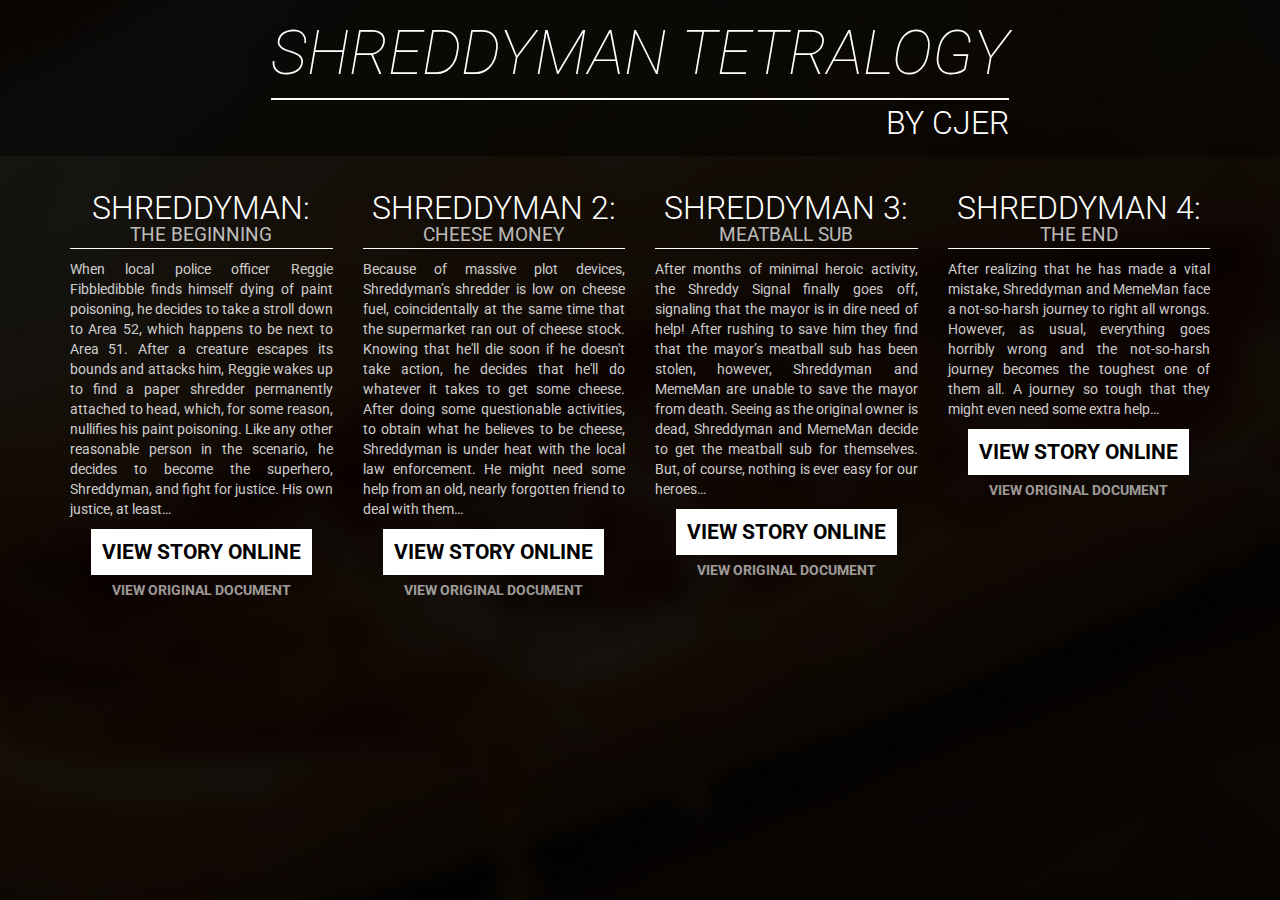
<file: index.html>
<!DOCTYPE html>
<html>
    <head>
<!--        fonts-->
        <link href="https://fonts.googleapis.com/css?family=Roboto+Slab:100,300,400,700|Roboto:100,100i,300,300i,400,400i,500,500i,700,700i,900,900i&amp;subset=latin-ext" rel="stylesheet">
        
        <meta name="theme-color" content="#050505">
        <link href="/css/bootstrap.min.css" rel="stylesheet">
        <link href="/css/style.css" rel="stylesheet">
        <meta name="viewport" content="width=device-width, initial-scale=1">
    </head>
    <body>
        <div class='header'>
            <div class='header-text'>
                <div class='header-title'>Shreddyman Tetralogy</div>
                <div class='header-subtitle'>by CJer</div>
            </div>
        </div>
        
        <div class='container'>
            <div class='row'>
                <div class='col-sm-6 col-md-3 card'>
                    <div class='card-header'>
                        Shreddyman:
                        <div class='card-subheader'>The Beginning</div>
                    </div>
                    <div class='card-content'>
                        When local police officer Reggie Fibbledibble finds himself dying of paint poisoning, he decides to take a stroll down to Area 52, which happens to be next to Area 51. After a creature escapes its bounds and attacks him, Reggie wakes up to find a paper shredder permanently attached to head, which, for some reason, nullifies his paint poisoning. Like any other reasonable person in the scenario, he decides to become the superhero, Shreddyman, and fight for justice. His own justice, at least…
                    </div>
                    <div class='card-btns'>
                        <div class='card-primarybtn'>
                            <a href="/shreddyman/">View Story Online</a>
                        </div>
                        <div class='card-secondarybtn'>
                            <a href="/originals/shreddyman.pdf">View Original Document</a>
                        </div>
                    </div>
                </div>
                
                <div class='col-sm-6 col-md-3 card'>
                    <div class='card-header'>
                        Shreddyman 2:
                        <div class='card-subheader'>Cheese Money</div>
                    </div>
                    <div class='card-content'>
                        Because of massive plot devices, Shreddyman’s shredder is low on cheese fuel, coincidentally at the same time that the supermarket ran out of cheese stock. Knowing that he'll die soon if he doesn't take action, he decides that he'll do whatever it takes to get some cheese. After doing some questionable activities, to obtain what he believes to be cheese, Shreddyman is under heat with the local law enforcement. He might need some help from an old, nearly forgotten friend to deal with them…
                    </div>
                    <div class='card-btns'>
                        <div class='card-primarybtn'>
                            <a href="#">View Story Online</a>
                        </div>
                        <div class='card-secondarybtn'>
                            <a href="#">View Original Document</a>
                        </div>
                    </div>
                </div>
                
                <div class='col-sm-6 col-md-3 card'>
                    <div class='card-header'>
                        Shreddyman 3:
                        <div class='card-subheader'>Meatball Sub</div>
                    </div>
                    <div class='card-content'>
                        After months of minimal heroic activity, the Shreddy Signal finally goes off, signaling that the mayor is in dire need of help! After rushing to save him they find that the mayor’s meatball sub has been stolen, however, Shreddyman and MemeMan are unable to save the mayor from death. Seeing as the original owner is dead, Shreddyman and MemeMan decide to get the meatball sub for themselves. But, of course, nothing is ever easy for our heroes…
                    </div>
                    <div class='card-btns'>
                        <div class='card-primarybtn'>
                            <a href="#">View Story Online</a>
                        </div>
                        <div class='card-secondarybtn'>
                            <a href="#">View Original Document</a>
                        </div>
                    </div>
                </div>
                
                <div class='col-sm-6 col-md-3 card'>
                    <div class='card-header'>
                        Shreddyman 4:
                        <div class='card-subheader'>The End</div>
                    </div>
                    <div class='card-content'>
                        After realizing that he has made a vital mistake, Shreddyman and MemeMan face a not-so-harsh journey to right all wrongs. However, as usual, everything goes horribly wrong and the not-so-harsh journey becomes the toughest one of them all. A journey so tough that they might even need some extra help…
                    </div>
                    <div class='card-btns'>
                        <div class='card-primarybtn'>
                            <a href="#">View Story Online</a>
                        </div>
                        <div class='card-secondarybtn'>
                            <a href="#">View Original Document</a>
                        </div>
                    </div>
                </div>
            </div>
        </div>
    </body>
</html>
</file>
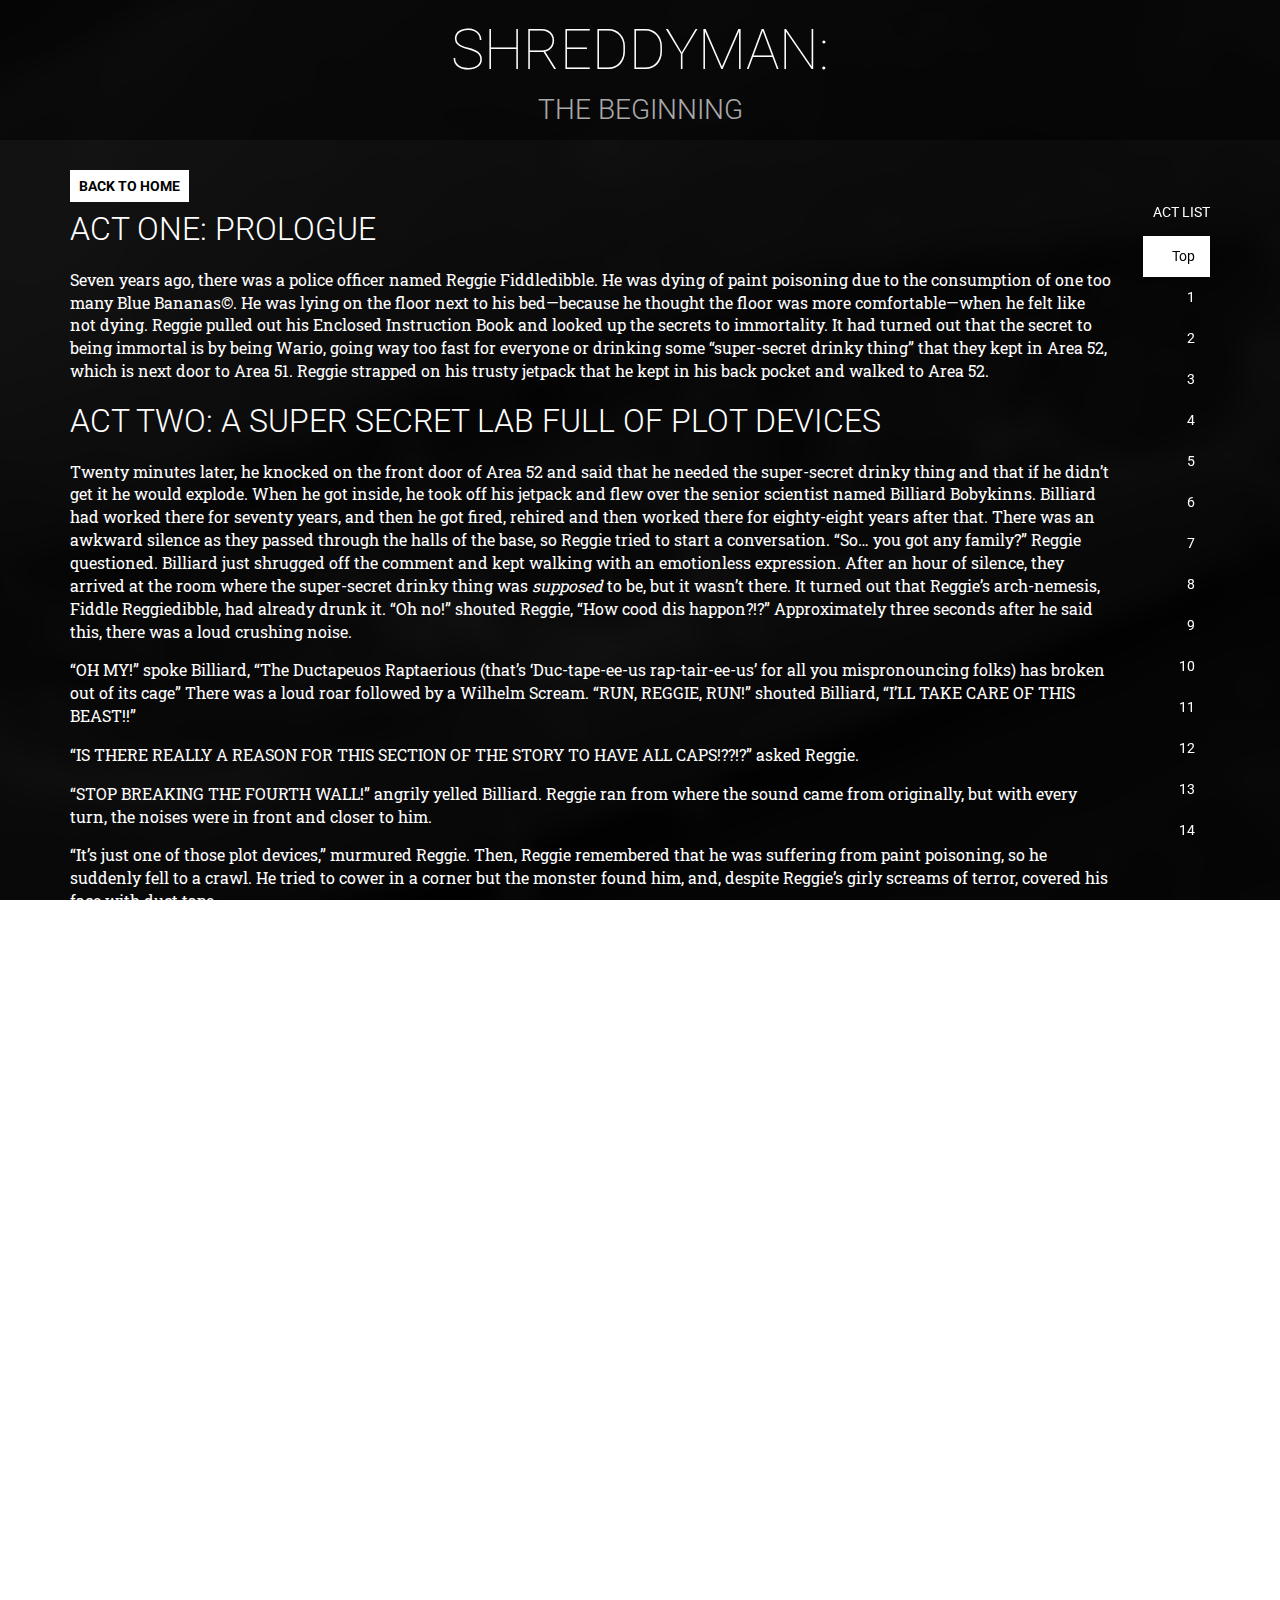
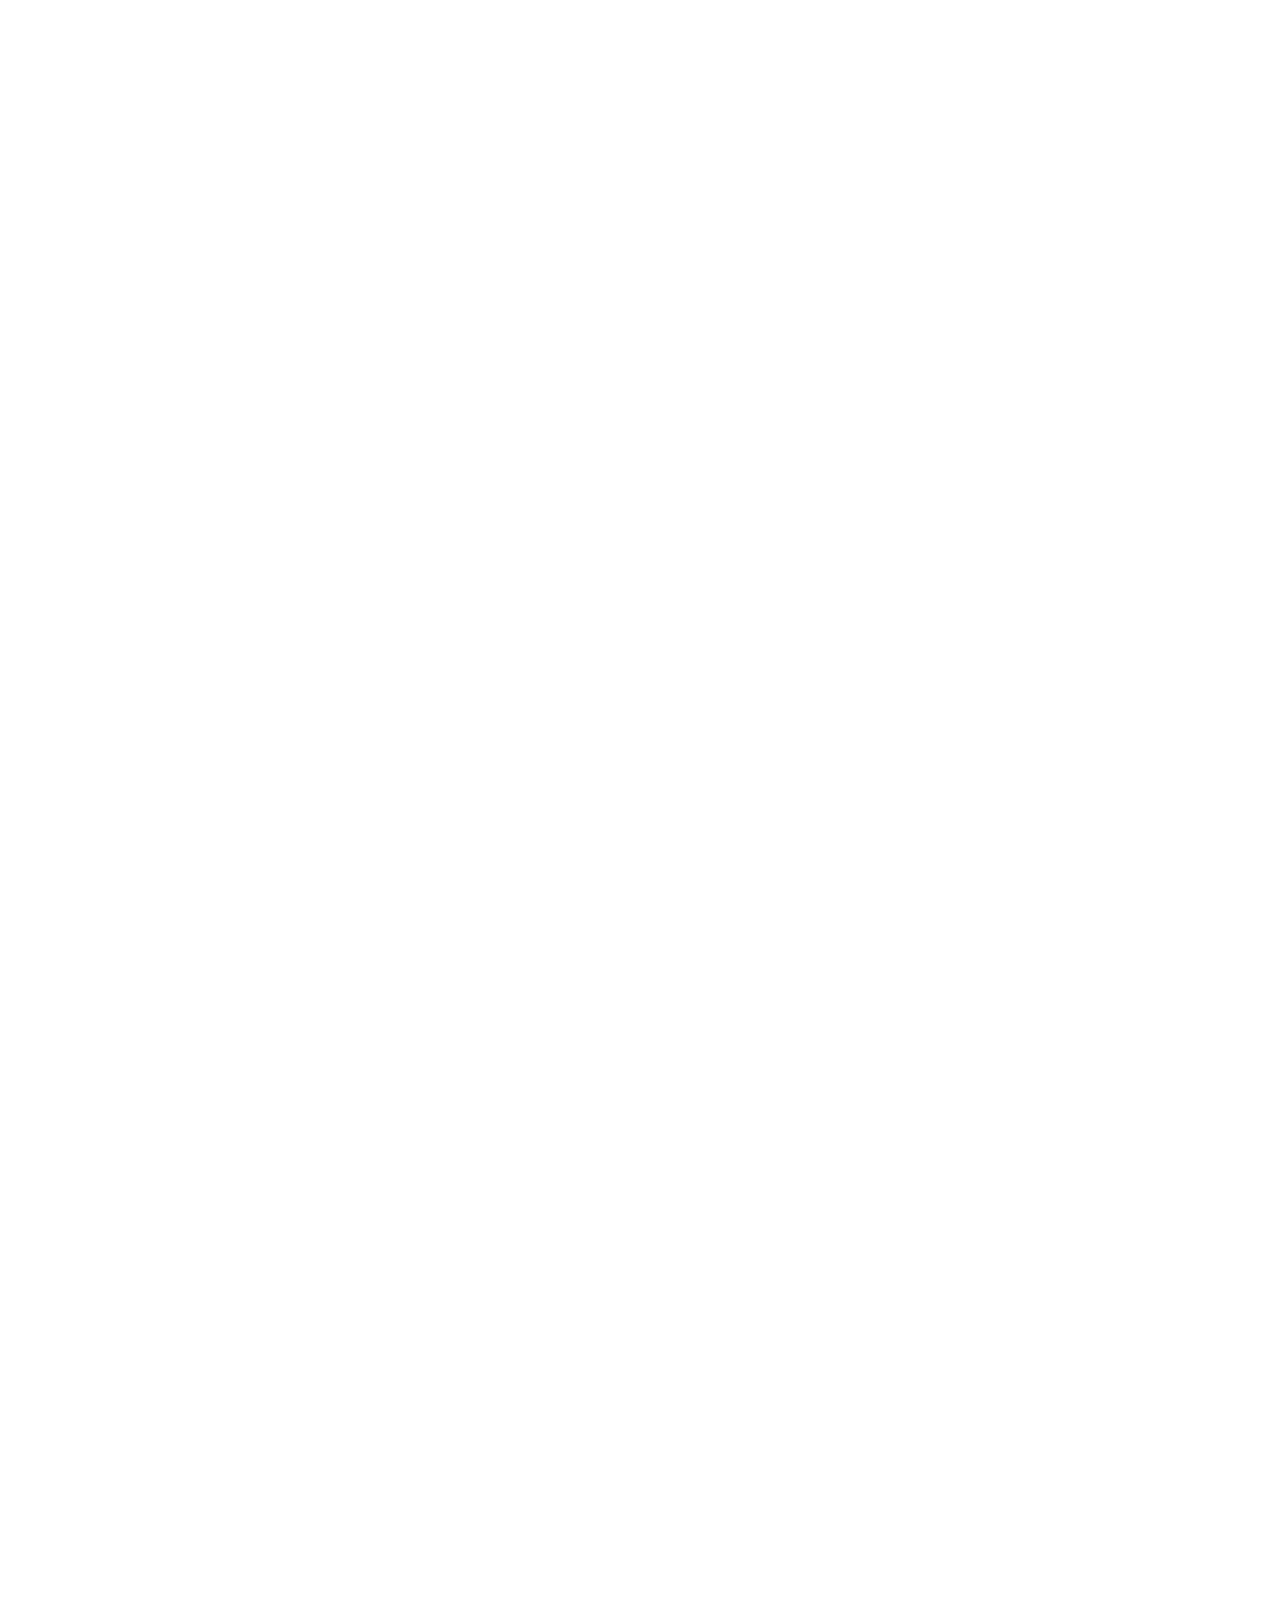
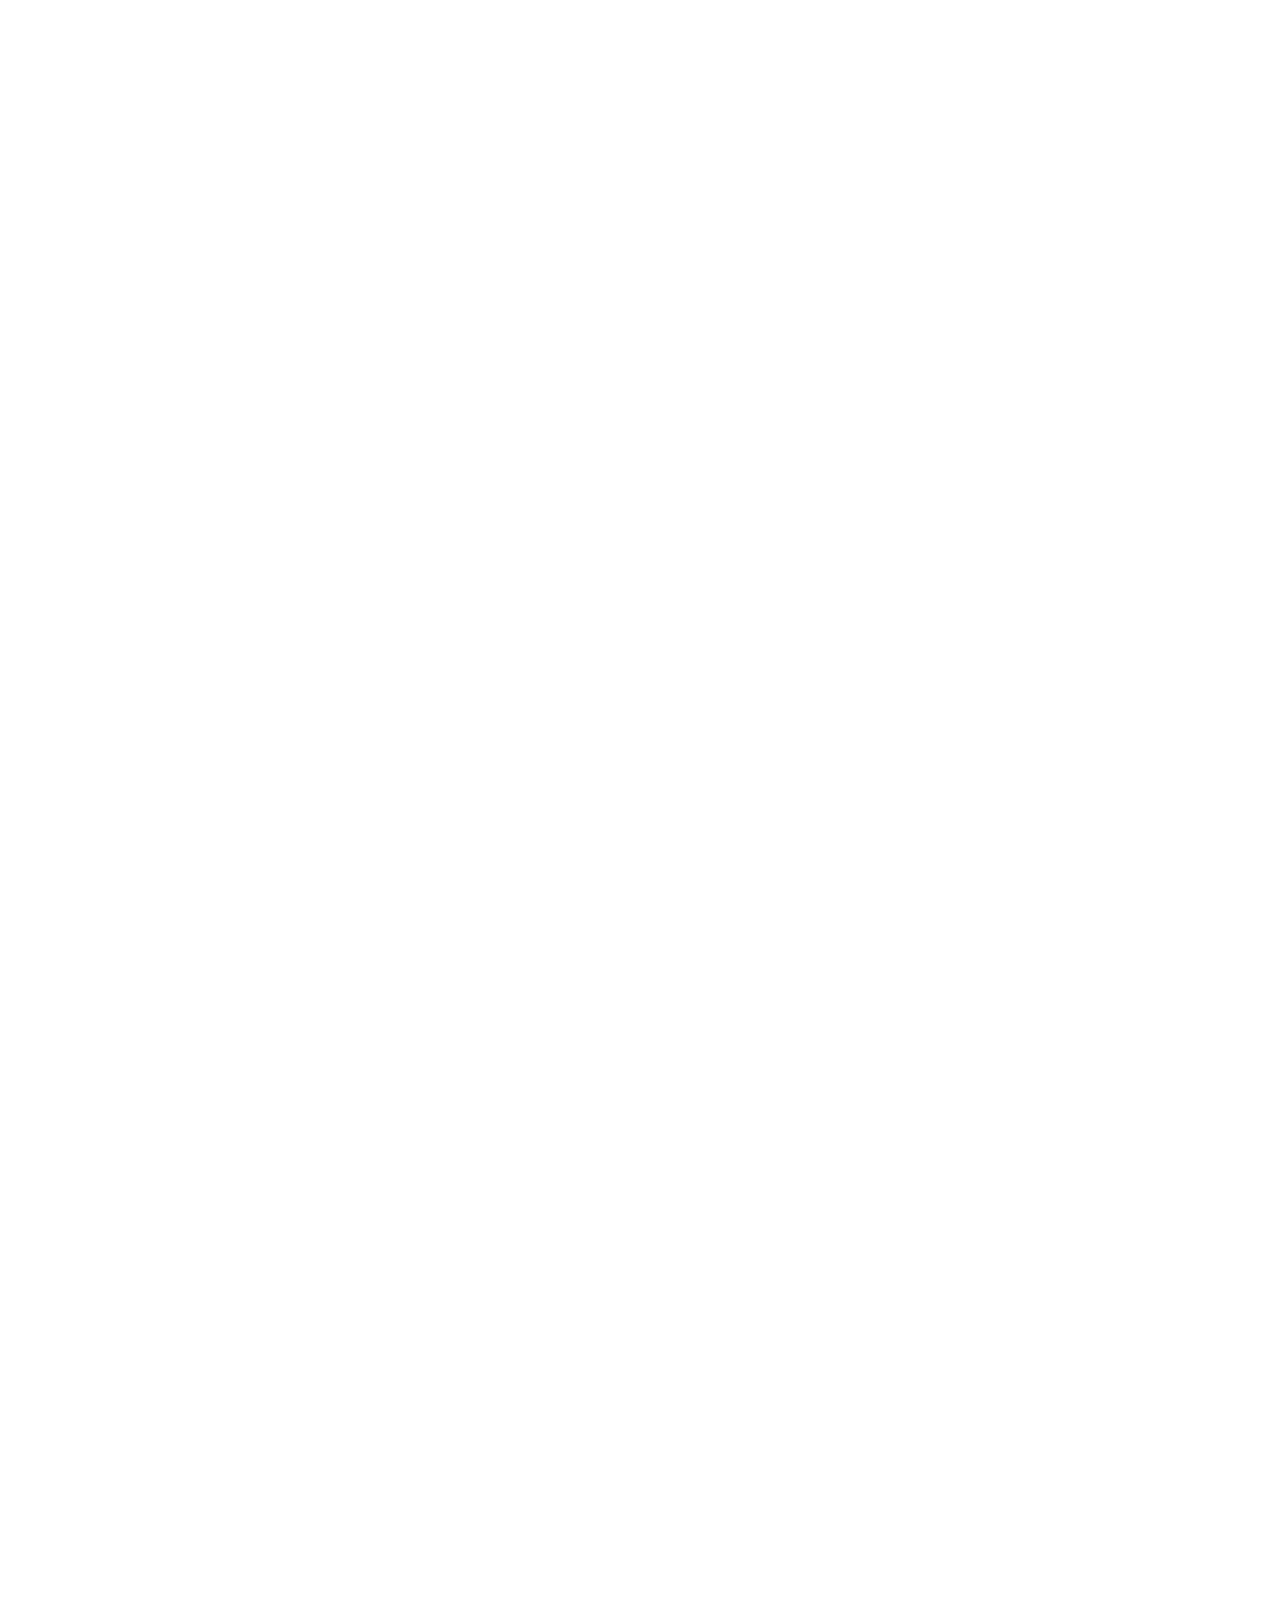
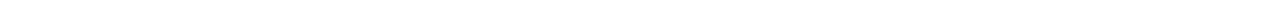
<file: shreddyman/index.html>
<!DOCTYPE html>
<html>
    <head>
<!--        fonts-->
        <link href="https://fonts.googleapis.com/css?family=Roboto+Slab:100,300,400,700|Roboto:100,100i,300,300i,400,400i,500,500i,700,700i,900,900i&amp;subset=latin-ext" rel="stylesheet">
        
        <meta name="theme-color" content="#050505">
        <link href="/css/bootstrap.min.css" rel="stylesheet">
        <link href="/css/stylestory.css" rel="stylesheet">
        <meta name="viewport" content="width=device-width, initial-scale=1">
    </head>
    <body data-spy="scroll" data-target="#navbar" id='top'>
        <div class='header'>
            <div class='header-text'>
                <div class='header-title'>Shreddyman:</div>
                <div class='header-subtitle'>The Beginning</div>
            </div>
        </div>
        
        <div class='container'>
            <div class='back-btn'>
                <a href="/">Back to Home</a>
            </div>
            <div class='row'>
            <div class='story col-sm-10 col-lg-11 col-xs-12'>
                <div id='a1'>
                    <h4 class='sticky whitebg'>Act One: Prologue</h4>
                    <p>Seven years ago, there was a police officer named Reggie Fiddledibble. He was dying of paint poisoning due to the consumption of one too many Blue Bananas©. He was lying on the floor next to his bed—because he thought the floor was more comfortable—when he felt like not dying. Reggie pulled out his Enclosed Instruction Book and looked up the secrets to immortality. It had turned out that the secret to being immortal is by being Wario, going way too fast for everyone or drinking some “super-secret drinky thing” that they kept in Area 52, which is next door to Area 51. Reggie strapped on his trusty jetpack that he kept in his back pocket and walked to Area 52.</p>
                </div>

                <div id='a2'>
                    <h4 class='sticky whitebg'>Act Two: A Super Secret Lab Full of Plot Devices</h4>
                    <p>Twenty minutes later, he knocked on the front door of Area 52 and said that he needed the super-secret drinky thing and that if he didn’t get it he would explode. When he got inside, he took off his jetpack and flew over the senior scientist named Billiard Bobykinns. Billiard had worked there for seventy years, and then he got fired, rehired and then worked there for eighty-eight years after that. There was an awkward silence as they passed through the halls of the base, so Reggie tried to start a conversation. “So… you got any family?” Reggie questioned. Billiard just shrugged off the comment and kept walking with an emotionless expression. After an hour of silence, they arrived at the room where the super-secret drinky thing was <em>supposed</em> to be, but it wasn’t there. It turned out that Reggie’s arch-nemesis, Fiddle Reggiedibble, had already drunk it. “Oh no!” shouted Reggie, “How cood dis happon?!?” Approximately three seconds after he said this, there was a loud crushing noise.</p>
                    <p>“OH MY!” spoke Billiard, “The Ductapeuos Raptaerious (that’s ‘Duc-tape-ee-us rap-tair-ee-us’ for all you mispronouncing folks) has broken out of its cage” There was a loud roar followed by a Wilhelm Scream. “RUN, REGGIE, RUN!” shouted Billiard, “I’LL TAKE CARE OF THIS BEAST!!”</p>
                    <p>“IS THERE REALLY A REASON FOR THIS SECTION OF THE STORY TO HAVE ALL CAPS!??!?” asked Reggie.</p>
                    <p>“STOP BREAKING THE FOURTH WALL!” angrily yelled Billiard. Reggie ran from where the sound came from originally, but with every turn, the noises were in front and closer to him.</p>
                    <p>“It’s just one of those plot devices,” murmured Reggie. Then, Reggie remembered that he was suffering from paint poisoning, so he suddenly fell to a crawl. He tried to cower in a corner but the monster found him, and, despite Reggie’s girly screams of terror, covered his face with duct tape.</p>
                </div>

                <div id='a3'>
                    <h4 class='sticky whitebg'>Act Three: The Driving Force</h4>
                    <p>When he regained consciousness, Reggie looked around and saw a bunch of scientists bound to the wall by duct tape. Reggie’s head felt quite heavy, too. When he felt his forehead, he felt a large metal object on it. He rushed to the nearest bathroom, which was three millimeters away, and looked in the mirror. There was a paper shredder attached to his cranium! Reggie dug at the duct tape but couldn’t get it off, for it was duct tape made in a Nokia factory! Reggie screamed and started to run in circles, but then he bruised his arm on the sink, bashed his shin on the toilet and then fell shredder first into the bathtub.</p>
                    <p>The sound of a shredder smashing porcelain awoke the Ductapeuos Raptaerious and sent it running towards his escaped victim. Reggie was just coming out of the bathroom when the Ductapeuos Raptaerious found him. Reggie shrieked. The Ductapeuos Raptaerious leaped at Reggie. Luckily for Reggie, the paper shredder randomly turned on, and the Ductapeuos Raptaerious jumped right into it and got shredded to bits. Despite being called the Ductapeuos Raptaerious, it was actually made of scotch tape. All of the duct tape, besides the strips attached to Reggie, dissipated, leaving Reggie to say “It’s another one of those plot devices.” All of the scientists lifted him up and chanted his name until they carried him to a hole in the wall and threw him in. On the other side of the hole, there was a room with a golden thing on the top. The golden thing started draining air into it, so Reggie had to just stand there while he got sucked up! He was falling down a golden shaft until it launched him outside. When he hit the ground, he exclaimed “Ow! That hurt so very much!”</p>
                </div>

                <div id='a4'>
                    <h4 class='sticky whitebg'>Act Four: The Name and Plot</h4>
                    <p>Reggie liked the satisfaction of being praised as a superhero, so he decided to become one. After many tries on the name, he went through the names of “Super Shredder”, “Righteous Ripper” and “Doctor Dissection”, but he took a liking to the cheesiest name of all: Shreddyman. He strapped on his trusty jetpack and ran out of the supermarket that he was in for the last twenty minutes. As soon as his foot hit the pavement outside, there was an explosion down the street. It was his house! Smoke was encapsulating the entire lot, so he couldn’t see. However, with his super Shreddy Senses—which is totally not a rip-off of Spiderman—he was able to hear a moderately familiar laugh. “I can’t see through these clouds,” said Shreddyman, “I hope I can get rid of them.” Then he looked into the camera and said <strong><em class='annoying'>“GET THE HINT!?!?!1”</em></strong> Shreddyman ran into the flames and looked around, but the culprit was gone. “D’oh I missed!” said Shreddyman.</p>
                </div>

                <div id='a5'>
                    <h4 class='sticky whitebg'>Act Five: The Rebuild</h4>
                    <p>Sure, Shreddyman could have just bought a new house, but then there isn’t any plot, and then the next few pages of this story would be blank. Shreddyman thought it would be appropriate to move to an undisclosed location on the moon and build a lair complete with a timeless butler, power armor, a cool grappling hook thingie and more plot devices like that. Shreddyman told me that if I said anything more about this scene he would shred up this story sooo… yep. There you go.</p>
                </div>

                <div id='a6'>
                    <h4 class='sticky whitebg'>Act Six: The Base</h4>
                    <p> As it turned out, the moon wasn’t the best place for a secret base. It sounded cool, but when it was all said and done, there was really no atmosphere (HAH! Get it? No? Aww…). Aside from that, now with the power armor equipped, Shreddyman could fly, shoot lasers and scan enemies with this really cool document scanner that comes with every “As seen on TV” shredder. Of course, for the scanner to work, the enemies have to go through the scanner, meaning they need to be paper thin, because it is “As seen on TV” material, but the concept was neat. Also it turned out that the timeless butler thing is copyrighted, so that guy lost his job, and Shreddyman got a maid instead. But then feminists tore down his lair, so he just bought a rented a one-bedroom apartment and called it a day.</p>
                </div>

                <div id='a7'>
                    <h4 class='sticky whitebg'>Act Seven: The Hunt</h4>
                    <p> Now that Shreddyman actually had a base, he could hunt down his enemy. He took off his trusty jetpack—because he knew a long journey awaited him—and busted out of his ceiling. He snapped his fingers, and the Shreddchopper© flew out of the sky and landed next to him. Then, Shreddyman launched his grappling hook at the side of the Shreddchopper™ and dragged it away.</p>
                </div>

                <div id='a8'>
                    <h4 class='sticky whitebg'>Act Eight: The Place</h4>
                    <p>Twenty minutes later, he arrived at his enemy’s secret base. He could tell it was evil because there were no signs labeling everything. He body slammed through the wall and found a bunch of dead bodies! What a heinous crime! He burst into the main room to find that he was in the morgue. He called the cops on everyone so they could be arrested for housing a corpse, which, I’m pretty sure, is probably illegal. Next door, there was a McMaggots, which Shreddyman called the cops on for poisoning food. Next door to that was a building with a large flashing sign that read <i>SECRET EVIL BASE</i> on it. “It couldn’t be that one!” said Shreddyman, who moved on to the next building to find his mother-in-law’s house. Shreddyman proceeded to run to the building with the large blinking sign.</p>
                </div>

                <div id='a9'>
                    <h4 class='sticky whitebg'>Act Nine: The Old Guy</h4>
                    <p>In front of the building, there was a large fissure with one bridge stretching over it. There was an old man guarding it. “Stop!” Shouted the old man “Who would cross the Bridge of Death must answer me these questions three, 'ere the other side he see.”</p>
                    <p>“Ok, what are your questions?” asked Shreddyman.</p>
                    <p>“WHAT is your name?”</p>
                    <p>“Sir Shreddyman of Detroit.”</p>
                    <p>“WHAT is your quest?”</p>
                    <p>“To find my greatest adversary!”</p>
                    <p>“WHAT is your favorite color?”</p>
                    <p>“Puke green.”</p>
                    <p>“Right. Off you go.” <i>What a plot device…</i> thought Shreddyman. </p>
                </div>

                <div id='a10'>
                    <h4 class='sticky whitebg'>Act Ten: The Inside of the Place</h4>
                    <p>Shreddyman walked up to the door and noticed that there was no door. The door kept on disappearing and reappearing. “That’s annoying,” mumbled Shreddyman. Suddenly John Cena punched a hole in the wall and walked out. Shreddyman took the opportunity and just jumped in. The inside of the evil base was very bright, so Shreddyman had to whip out one of his darks so he could see. Three miles down the hall there was a tiny door, a small door, a moderately small door, a regular door, a particularly large door, a bigger door, a slightly bigger door and a door that was seven times bigger than the last one. He couldn’t fit in the biggest one, which was mildly disappointing, so he had to go through the tiny door. Surprise, surprise, he didn’t fit, so he drank some of the super-secret drinky thingy, which he found under his bed after the Ductapeuos Raptaerious incident, making this entire story practically worthless. The super-secret drinky thingy didn’t shrink him, because it wasn’t a <em>cherry flavored</em> super-secret drinky thingy, but the original super-secret drinky thingy made him able to teleport, so it was all good anyway.</p>
                    <p>Shreddyman teleported to the other side of the tiny door with ease, but what was on the other side completely distracted him for twenty seconds. The room was only a wacky waving inflatable, arm-flailing tube man emporium, besides the door on the other side of the room. He went through the door and found himself in a highly realistic mall! Shreddyman made a break for the other side of the mall, but got sprayed in the face with perfume multiple times! Shreddyman crashed through the revolving doors and found himself right in front of a silhouette of the guy who blew up his house.</p>
                    <p>“So,” said the silhouette, “I see you made it past the tiny door and the super highly realistic mall, quite feats they are, but, however astounded I am that you didn’t die from all the perfume, you will still never beat me!” the silhouette stepped out of the shadows to reveal...</p>
                </div>

                <div id='a11'>
                    <h4 class='sticky whitebg'>Act Eleven: Wawawawario</h4>
                    <p>No… just no…</p>
                </div>

                <div id='a12'>
                    <h4 class='sticky whitebg'>Act Twelve: The Drumroll</h4>
                    <p style='word-wrap:break-word'>*drumroll*........................................................................................................................................................................................................................................................................................................................................................................................................................................................................................................................................................................................................................................................................................................................................................................................................................................................................................................................................................................................................................................................................................................................................................................................................................................................................................................................................................................................................................................................................................................................................................................................................................................................................................................................................................................................................................................................................................................................................................................................................................................................................................................................................................................................................................................................................................................................................................................................................
                    </p>
                </div>

                <div id='a13'>
                    <h4 class='sticky whitebg'>Act Thirteen: Who It Actually Was</h4>
                    <p>It was… DIBBLE FIDDLEREGGIE! Dibble Fiddlereggie turned to the point of view that us—the readers—are looking through, and said “I’m not Dibble Fiddlereggie anymore… now I’m EVILMAN!” Shreddyman did a very anticlimactic gasp. For the next twenty seconds, nobody moved. Mario came in and shamelessly promoted the Enclosed Instruction Book. Then, seven years later, the screen faded to black (but that’s racist, so it actually faded to a nice sepia rainbow monochrome (which is made by printing out a rainbow in grayscale, and then spilling coffee all over it)).</p>
                </div>

                <div id='a14'>
                    <h4 class='sticky whitebg'>Act Fourteen: Present Time (no it's not Christmas) (or his birthday) (or another holiday) (you know what I mean)</h4>
                    <p>Evilman, after being still for seven years, was very stiff and could barely move at all. Shreddyman, however, went and got a sandwich twenty minutes before the player finally closed all the doors in the hotel, because he could use his super Shreddy Senses to walk right through the sepia rainbow monochrome. Shreddyman walked up to Evilman and slapped him into defeat. “AUGH!” screeched Evilman, “YOU MAY HAVE WON THIS TIME, BUT I WILL HAVE MY REVENGE!”</p>
                    <p>Evilman jumped over Shreddyman with an incredible leap! He ran through the mall, being sprayed with perfume. Shreddyman gave chase, but also got perfumed. Evilman pulled out a can of canned bread (which was cherry flavored, btw) and shrunk so he could run through the door. Shreddyman just shredded through the door, because he thought that the main plot device wasn’t being used enough. Evilman ran outside and stopped. Shreddyman stopped right behind him. The old guy stood before them.</p>
                    <p>“WHAT is your name?” he asked.</p>
                    <p>“Evilman! Come on! I don’t have time for this!” shouted Evilman.</p>
                    <p>“WHAT is your quest?”</p>
                    <p>“To run away from the Shreddyman!”</p>
                    <p>“WHAT is the capital of Assyria?”</p>
                    <p>Evilman, stunned, shouted “I DON’T KNOW THAT!!”</p>
                    <p>Then, Evilman flew into the pit with a devastating “AUGH!!!” noise. Shreddyman had won. Just as Shreddyman was trying to go home he heard somebody call out to him.</p>
                    <p>“WHAT is your name?”</p>
                    <p>“Sir Shreddyman of Detroit”</p>
                    <p>“WHAT is your quest?”</p>
                    <p>“To go home.”</p>
                    <p>“WHAT is the airspeed velocity of an unladen swallow?”</p>
                    <p>“What do you mean? An African or European swallow?”</p>
                    <p>“WHAT!?!? I DON’T KNOW THAT!!!” shouted the old man, who had the same fate as Evilman. “AUUUUGH” was the last word that Shreddyman heard that day, because he went home and decided to stay there until a sequel was written.</p>
                </div>
                <h1 class='text-center'>The End</h1>
                <h6 class='text-center fine-print'>Also: Monty Python! Now I can't be sued! Yayyy!</h6>
            </div>
            <div class='sticky col-sm-2 col-lg-1 d-none d-sm-block' id="navbar">
                <div class='act-list-header'>Act List</div>
                <ul class="nav flex-column" role="tablist">
                    <li class="nav-item">
                        <a class="nav-link" href="#top">Top</a>
                    </li>
                    <li class="nav-item">
                        <a class="nav-link" href="#a1">1</a>
                    </li>
                    <li class="nav-item">
                        <a class="nav-link" href="#a2">2</a>
                    </li>
                    <li class="nav-item">
                        <a class="nav-link" href="#a3">3</a>
                    </li>
                    <li class="nav-item">
                        <a class="nav-link" href="#a4">4</a>
                    </li>
                    <li class="nav-item">
                        <a class="nav-link" href="#a5">5</a>
                    </li>
                    <li class="nav-item">
                        <a class="nav-link" href="#a6">6</a>
                    </li>
                    <li class="nav-item">
                        <a class="nav-link" href="#a7">7</a>
                    </li>
                    <li class="nav-item">
                        <a class="nav-link" href="#a8">8</a>
                    </li>
                    <li class="nav-item">
                        <a class="nav-link" href="#a9">9</a>
                    </li>
                    <li class="nav-item">
                        <a class="nav-link" href="#a10">10</a>
                    </li>
                    <li class="nav-item">
                        <a class="nav-link" href="#a11">11</a>
                    </li>
                    <li class="nav-item">
                        <a class="nav-link" href="#a12">12</a>
                    </li>
                    <li class="nav-item">
                        <a class="nav-link" href="#a13">13</a>
                    </li>
                    <li class="nav-item">
                        <a class="nav-link" href="#a14">14</a>
                    </li>
                </ul>
            </div>
                </div>
        </div>
        <script src='/js/jquery-3.3.1.min.js'></script>
        <script src='/js/bootstrap.min.js'></script>
        <script>
    $(document).ready(function(){
    // Add smooth scrolling to all links
    $("a").on('click', function(event) {

    // Make sure this.hash has a value before overriding default behavior
    if (this.hash !== "") {
      // Prevent default anchor click behavior
      event.preventDefault();

      // Store hash
      var hash = this.hash;

      // Using jQuery's animate() method to add smooth page scroll
      // The optional number (800) specifies the number of milliseconds it takes to scroll to the specified area
      $('html, body').animate({
        scrollTop: $(hash).offset().top
      }, 400, function(){

        // Add hash (#) to URL when done scrolling (default click behavior)
//        window.location.hash = hash;
      });
    } // End if
    });
    });
    </script>
    </body>
</html>
</file>
<file: css/style.css>
body {
    font-family: Roboto, sans-serif;
    margin: 0px;
    background-image: url(/img/topbg.jpg);
    background-position: center;
    background-attachment: fixed;
    background-size: cover;
    color: white;
}
a {
  color: white;
  text-decoration: none; /* no underline */
}
a:hover {
  color: white;
  text-decoration: none; /* no underline */
}
a:visited {
  color: white;
  text-decoration: none; /* no underline */
}
a:active {
  color: white;
  text-decoration: none; /* no underline */
}

.header {
    color: white;
    border-color: white;
    background-color: #0007;
    padding: 10px;
    text-align: center;
    text-transform: uppercase;
    margin-bottom: 30px;
}
.header-text {
    display: inline-block;
}
.header-title {
    font-size: 4.4em;
    font-weight: 100;
    font-style: italic;
    border-width: 2px;
    border-bottom-style: solid;
    display: inline-block;
}
.header-subtitle {
    font-size: 2.3em;
    font-weight: 300;
    text-align: right;
}
.card {
    margin-top: 10px;
}
.card-header {
    font-size: 2.3em;
    font-weight: 300;
    text-transform: uppercase;
    text-align: center;
    border-width: 1px;
    border-bottom-style: solid;
    line-height: 0.8em;
}
.card-subheader {
    font-size: 0.6em;
    color: #FFFB;
    font-weight: 400;
    text-transform: uppercase;
}
.card-content {
    margin-top: 10px;
    color: #FFFC;
    text-align: justify;
}
.card-btns {
    text-align: center;
    margin-top: 10px
}

.card-primarybtn > a {
    text-decoration-color: #0000;
    color: black;
    background-color: white;
    font-weight: 700;
    padding-top: 5px;
    padding-bottom: 5px;
    padding-left: 8px;
    padding-right: 8px;
    font-size: 1.5em;
    display: inline-block;
    text-transform: uppercase;
    border-style: solid;
    border-color: white;
    transition-property: color, background-color;
    transition-duration: 0.2s;
}

.card-primarybtn > a:hover {
    color: white;
    background-color: transparent;
}

.card-secondarybtn > a {
    text-decoration-color: #0000;
    color: #FFF9;
    font-weight: 700;
    padding-top: 5px;
    padding-bottom: 5px;
    padding-left: 8px;
    padding-right: 8px;
    display: inline-block;
    text-transform: uppercase;
    transition-property: color, background-color;
    transition-duration: 0.2s;
}

.card-secondarybtn > a:hover {
    color: white;
}
</file>
<file: css/stylestory.css>
body {
    font-family: Roboto, sans-serif;
    margin: 0px;
    background-image: url(/img/greyscalebg.png);
    background-position: center;
    background-attachment: fixed;
    background-size: cover;
    color: white;
}
a {
  color: white;
  text-decoration: none; /* no underline */
}
a:hover {
  color: white;
  text-decoration: none; /* no underline */
}
a:visited {
  color: white;
  text-decoration: none; /* no underline */
}
a:active {
  color: white;
  text-decoration: none; /* no underline */
}
.story {
    font-family: Roboto Slab, serif;
    font-size: 16px;
}
h4 {
    font-size: 2em;
    font-weight: 300;
    font-family: Roboto, sans-serif;
    text-transform: uppercase;
    margin-bottom: 5px;
    margin-top: 5px;
}
.story > .sticky {
    position: -webkit-sticky;
    position: -moz-sticky;
    position: -ms-sticky;
    position: -o-sticky;
    position: sticky;
    top: 0px;
    background-color: #050505;
}
.sticky#navbar {
    position: -webkit-sticky;
    position: -moz-sticky;
    position: -ms-sticky;
    position: -o-sticky;
    position: sticky;
    top: 15px;
}
.header {
    color: white;
    background-color: #0007;
    padding: 10px;
    text-align: center;
    text-transform: uppercase;
    margin-bottom: 30px;
}
.header-text {
    display: inline-block;
}
.header-title {
    font-size: 4em;
    font-weight: 100;
    display: inline-block;
}
.header-subtitle {
    color: #fffa;
    font-size: 2em;
    font-weight: 300;
}
.back-btn > a {
    text-decoration-color: #0000;
    color: black;
    background-color: white;
    font-weight: 700;
    padding-top: 5px;
    padding-bottom: 5px;
    padding-left: 8px;
    padding-right: 8px;
    font-size: 1em;
    display: inline-block;
    text-transform: uppercase;
    border-style: solid;
    border-color: white;
    border-width: 1px;
    transition-property: color, background-color;
    transition-duration: 0.2s;
}

.back-btn > a:hover {
    color: white;
    background-color: transparent;
    display: inline-block;
}
.theme-selector {
    display: inline-block;
    margin-left: 30px;
    font-weight: 500;
    text-transform: uppercase;
}
.act-list-header {
    text-transform: uppercase;
    text-align: right;
}
.nav-link {
    text-align: right;
    border-bottom-style: solid;
    border-bottom-color: transparent;
    border-bottom-width: 1px;
}
.nav>li>a:hover {
    border-bottom-color: white;
    background-color: transparent;
}
.nav>li.active>a {
    background-color: white;
    color: black;
}
.nav a:active {
    color: black;
}

.nav > li:not(.active) > a:focus {
    text-decoration: none;
    color: white;
}
.nav > li.active > a:focus {
    text-decoration: none;
    color: black;
}
#navbar {
    overflow-y: auto;
    height: 95vh;
    -ms-overflow-style: none
}

#navbar::-webkit-scrollbar {
    width: 0px;
}

@media (max-width: 767px) {
    #navbar {
        display: none;
    }
}
</file>
